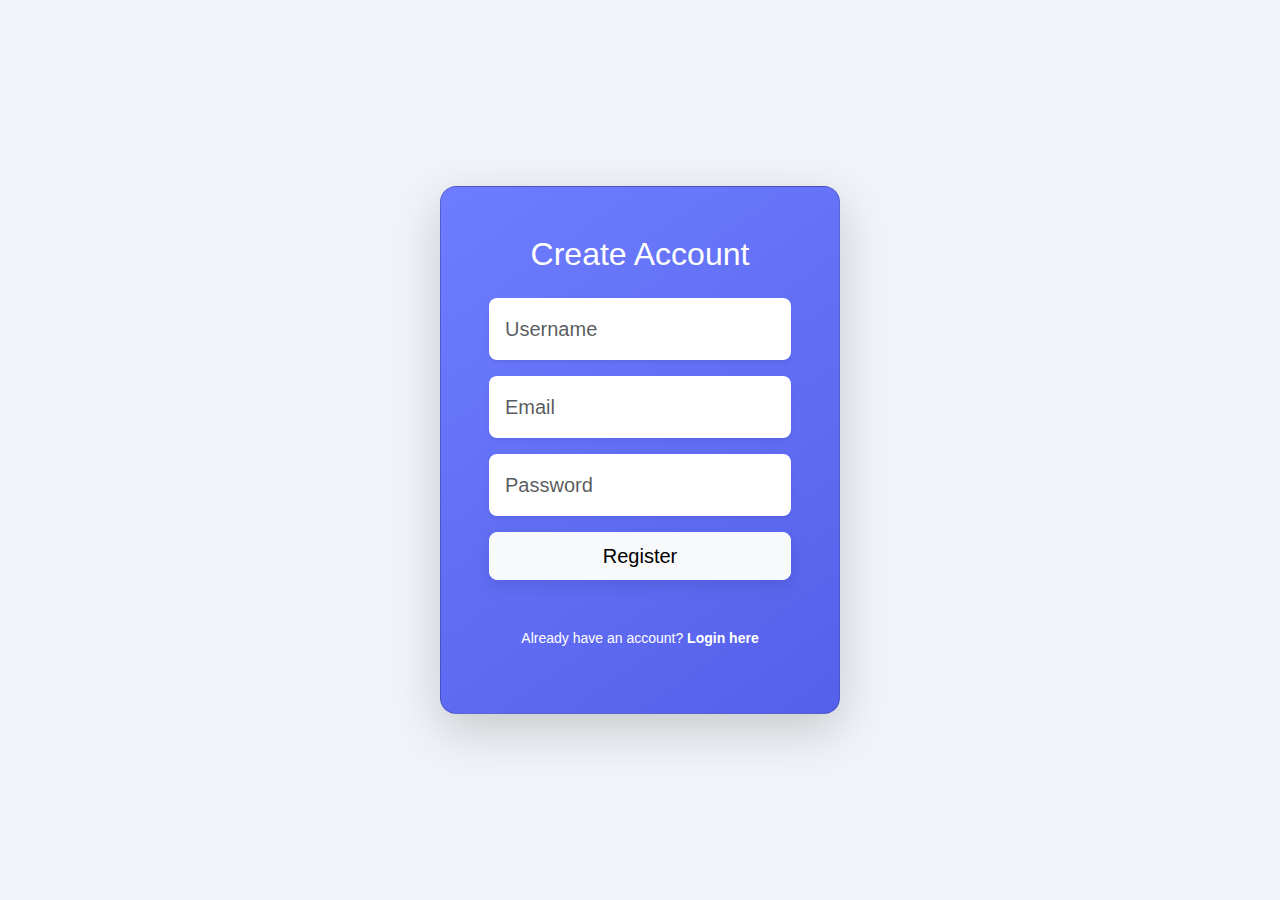
<file: index.html>
<!DOCTYPE html>
<html lang="en">
<head>
  <meta charset="UTF-8">
  <meta name="viewport" content="width=device-width, initial-scale=1.0">
  <title>Registration</title>
  <!-- Bootstrap CSS -->
  <link href="https://cdn.jsdelivr.net/npm/bootstrap@5.3.0-alpha1/dist/css/bootstrap.min.css" rel="stylesheet">
  <!-- Custom CSS -->
  <link rel="stylesheet" href="registration.css">
</head>
<body>
  <div class="container d-flex justify-content-center align-items-center min-vh-100">
    <div class="card p-5 shadow-lg rounded-4" style="max-width: 400px; width: 100%; background: linear-gradient(145deg, #6e7dff, #5560ea);">
      <h2 class="text-center text-white mb-4">Create Account</h2>
      <form id="registration-form">
        <div class="mb-3">
          <input type="text" id="username" class="form-control form-control-lg border-0 shadow-sm p-3" placeholder="Username" required>
        </div>
        <div class="mb-3">
          <input type="email" id="email" class="form-control form-control-lg border-0 shadow-sm p-3" placeholder="Email" required>
        </div>
        <div class="mb-3">
          <input type="password" id="password" class="form-control form-control-lg border-0 shadow-sm p-3" placeholder="Password" required>
        </div>
        <button type="submit" class="btn btn-lg btn-light w-100">Register</button>
      </form>
      <p id="error-message" class="text-danger mt-3 text-center"></p>
      <p class="mt-3 text-center text-white">Already have an account? <a href="login.html" class="text-white fw-bold">Login here</a></p>
    </div>
  </div>

  <!-- Bootstrap JS -->
  <script src="https://cdn.jsdelivr.net/npm/bootstrap@5.3.0-alpha1/dist/js/bootstrap.bundle.min.js"></script>
  <!-- Custom JS -->
  <script src="registration.js"></script>
</body>
</html>
</file>
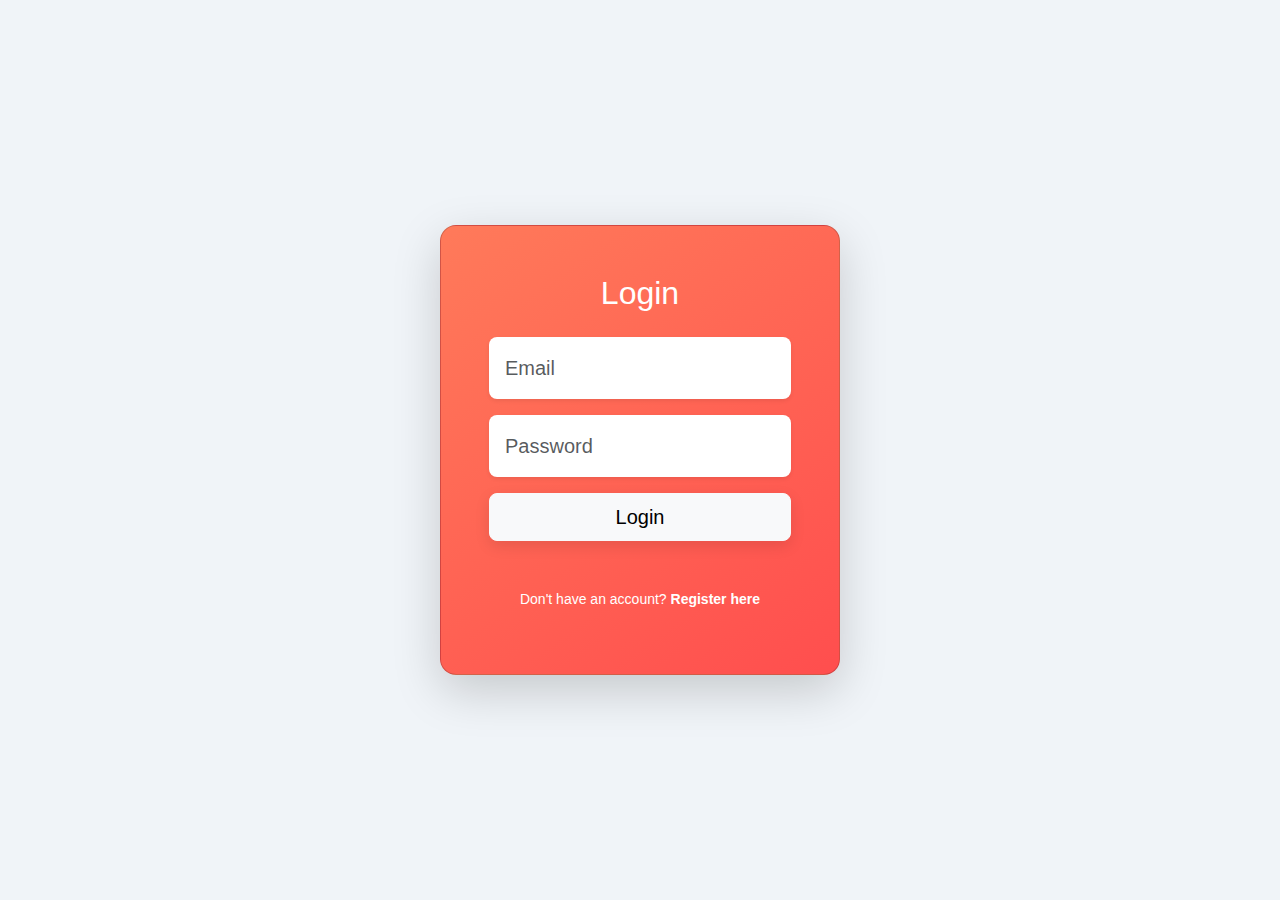
<file: home.html>
<!DOCTYPE html>
<html lang="en">
<head>
  <meta charset="UTF-8">
  <meta name="viewport" content="width=device-width, initial-scale=1.0">
  <title>Home</title>
  <!-- Bootstrap CSS -->
  <link href="https://cdn.jsdelivr.net/npm/bootstrap@5.3.0-alpha1/dist/css/bootstrap.min.css" rel="stylesheet">
  <!-- Custom CSS -->
  <link rel="stylesheet" href="home.css">
</head>
<body>
  <div class="container d-flex justify-content-center align-items-center min-vh-100">
    <div class="text-center p-5 rounded-4 shadow-lg" style="max-width: 500px; background: linear-gradient(145deg, #42e695, #3bb2b8);">
      <h1 class="text-white">Welcome, <span id="username" class="fw-bold">User</span>!</h1>
      <button id="logout" class="btn btn-light btn-lg mt-4">Logout</button>
    </div>
  </div>

  <!-- Bootstrap JS -->
  <script src="https://cdn.jsdelivr.net/npm/bootstrap@5.3.0-alpha1/dist/js/bootstrap.bundle.min.js"></script>
  <!-- Custom JS -->
  <script src="home.js"></script>
</body>
</html>
</file>
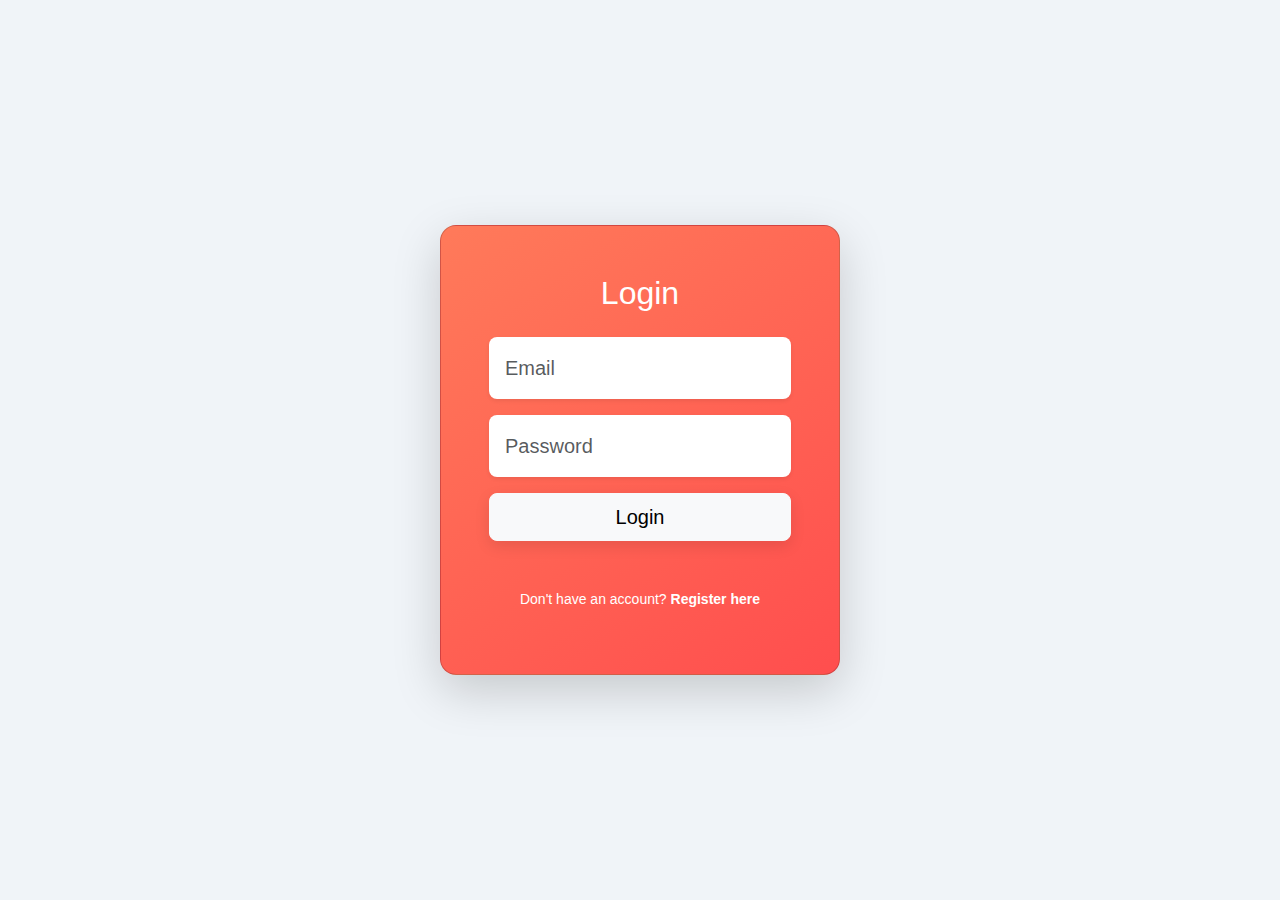
<file: login.html>
<!DOCTYPE html>
<html lang="en">
<head>
  <meta charset="UTF-8">
  <meta name="viewport" content="width=device-width, initial-scale=1.0">
  <title>Login</title>
  <!-- Bootstrap CSS -->
  <link href="https://cdn.jsdelivr.net/npm/bootstrap@5.3.0-alpha1/dist/css/bootstrap.min.css" rel="stylesheet">
  <!-- Custom CSS -->
  <link rel="stylesheet" href="login.css">
</head>
<body>
  <div class="container d-flex justify-content-center align-items-center min-vh-100">
    <div class="card p-5 shadow-lg rounded-4" style="max-width: 400px; width: 100%; background: linear-gradient(145deg, #ff7a5a, #ff4e4e);">
      <h2 class="text-center text-white mb-4">Login</h2>
      <form id="login-form">
        <div class="mb-3">
          <input type="email" id="email" class="form-control form-control-lg border-0 shadow-sm p-3" placeholder="Email" required>
        </div>
        <div class="mb-3">
          <input type="password" id="password" class="form-control form-control-lg border-0 shadow-sm p-3" placeholder="Password" required>
        </div>
        <button type="submit" class="btn btn-lg btn-light w-100">Login</button>
      </form>
      <p id="error-message" class="text-danger mt-3 text-center"></p>
      <p class="mt-3 text-center text-white">Don't have an account? <a href="index.html" class="text-white fw-bold">Register here</a></p>
    </div>
  </div>

  <!-- Bootstrap JS -->
  <script src="https://cdn.jsdelivr.net/npm/bootstrap@5.3.0-alpha1/dist/js/bootstrap.bundle.min.js"></script>
  <!-- Custom JS -->
  <script src="login.js"></script>
</body>
</html>
</file>
<file: registration.css>
/* Custom Styles */
body {
    font-family: 'Arial', sans-serif;
    background-color: #f0f4f8;
    margin: 0;
  }
  
  .card {
    border-radius: 15px;
    background: linear-gradient(145deg, #6e7dff, #5560ea);
    box-shadow: 0 10px 30px rgba(0, 0, 0, 0.1);
  }
  
  h2 {
    color: white;
  }
  
  input {
    border-radius: 10px;
    padding: 15px;
    font-size: 16px;
    box-shadow: 0 4px 8px rgba(0, 0, 0, 0.1);
    transition: box-shadow 0.3s ease;
  }
  
  input:focus {
    box-shadow: 0 0 8px rgba(0, 123, 255, 0.6);
  }
  
  button {
    font-size: 18px;
    padding: 12px;
    background-color: #ffffff;
    color: #333;
    border-radius: 10px;
    transition: background-color 0.3s ease;
    box-shadow: 0 5px 15px rgba(0, 0, 0, 0.1);
  }
  
  button:hover {
    background-color: #007BFF;
    color: white;
  }
  
  #error-message {
    font-size: 14px;
  }
  
  p {
    font-size: 14px;
  }
  
  .text-white {
    color: white !important;
  }
  
  a {
    text-decoration: none;
  }
  
  a:hover {
    text-decoration: underline;
  }
</file>
<file: home.css>
/* Custom Styles */
body {
    font-family: 'Arial', sans-serif;
    background-color: #f0f4f8;
    margin: 0;
  }
  
  .container {
    display: flex;
    justify-content: center;
    align-items: center;
    height: 100vh;
  }
  
  h1 {
    font-size: 2.5rem;
    color: #ffffff;
    margin-bottom: 20px;
  }
  
  span#username {
    font-weight: bold;
    color: #f9f871;
  }
  
  button#logout {
    font-size: 18px;
    padding: 12px 20px;
    background-color: #ffffff;
    color: #333;
    border-radius: 10px;
    transition: all 0.3s ease;
    box-shadow: 0 5px 15px rgba(0, 0, 0, 0.2);
  }
  
  button#logout:hover {
    background-color: #3bb2b8;
    color: white;
    box-shadow: 0 8px 20px rgba(0, 0, 0, 0.3);
  }
</file>
<file: login.css>
/* Custom Styles */
body {
    font-family: 'Arial', sans-serif;
    background-color: #f0f4f8;
    margin: 0;
  }
  
  .card {
    border-radius: 15px;
    background: linear-gradient(145deg, #ff7a5a, #ff4e4e);
    box-shadow: 0 10px 30px rgba(0, 0, 0, 0.1);
  }
  
  h2 {
    color: white;
  }
  
  input {
    border-radius: 10px;
    padding: 15px;
    font-size: 16px;
    box-shadow: 0 4px 8px rgba(0, 0, 0, 0.1);
    transition: box-shadow 0.3s ease;
  }
  
  input:focus {
    box-shadow: 0 0 8px rgba(255, 123, 51, 0.6);
  }
  
  button {
    font-size: 18px;
    padding: 12px;
    background-color: #ffffff;
    color: #333;
    border-radius: 10px;
    transition: background-color 0.3s ease;
    box-shadow: 0 5px 15px rgba(0, 0, 0, 0.1);
  }
  
  button:hover {
    background-color: #ff7a5a;
    color: white;
  }
  
  #error-message {
    font-size: 14px;
  }
  
  p {
    font-size: 14px;
  }
  
  .text-white {
    color: white !important;
  }
  
  a {
    text-decoration: none;
  }
  
  a:hover {
    text-decoration: underline;
  }
</file>
